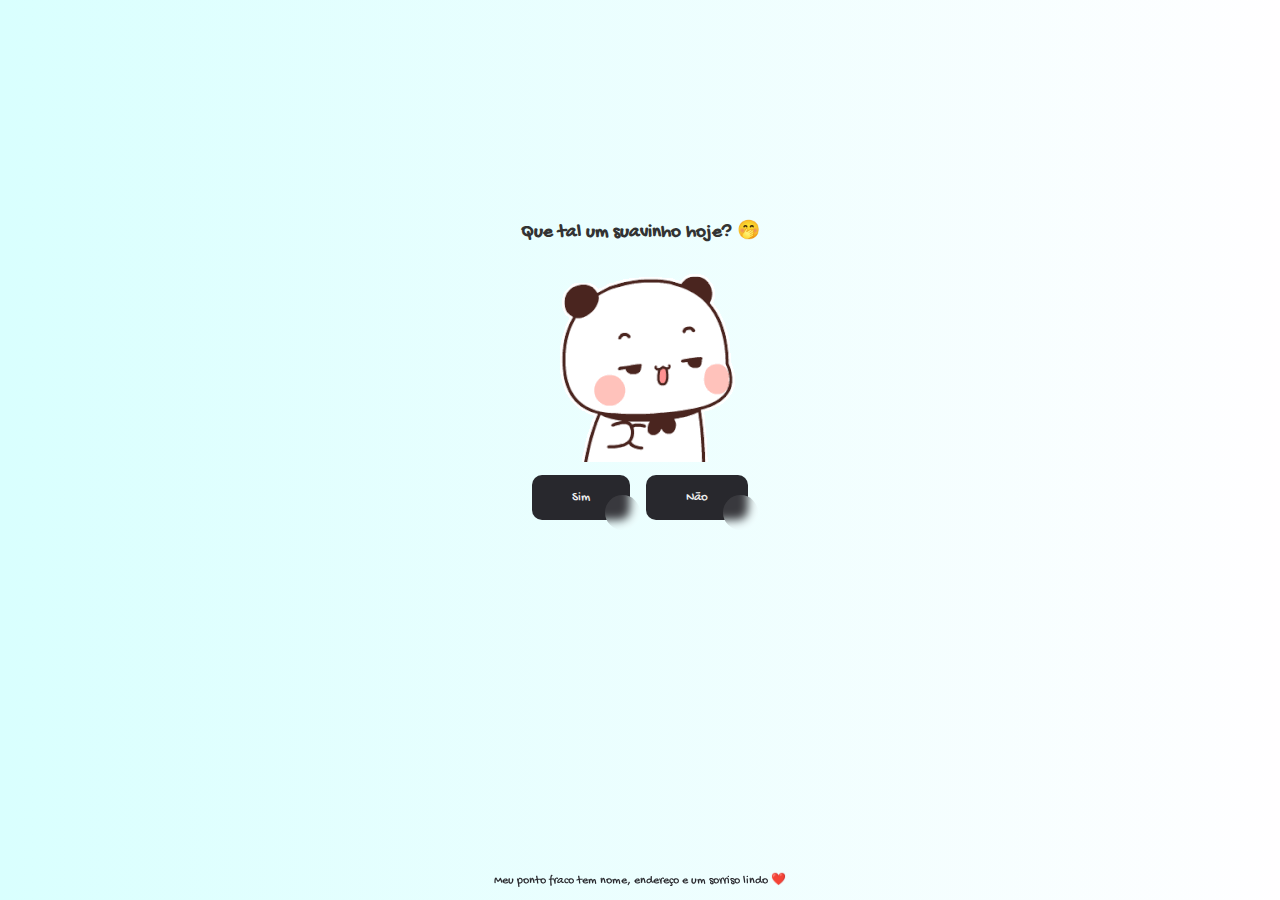
<file: index.html>
<!DOCTYPE html>
<html lang="pt-BR">

<head>
  <meta charset="UTF-8" />
  <meta http-equiv="X-UA-Compatible" content="IE=edge" />
  <meta name="viewport" content="width=device-width, initial-scale=1.0" />
  <title>Posso te fazer um convite ??</title>
  <link rel="icon"
    href="data:image/svg+xml,<svg xmlns=%22http://www.w3.org/2000/svg%22 viewBox=%2210 0 100 100%22><text y=%22.90em%22 font-size=%2290%22>👅</text></svg>">
  <link rel="stylesheet" href="style.css">
  <link rel="preconnect" href="https://fonts.googleapis.com">
  <link rel="preconnect" href="https://fonts.gstatic.com" crossorigin>
  <link href="https://fonts.googleapis.com/css2?family=Gochi+Hand&display=swap" rel="stylesheet">
</head>

<body>
  <div id="element">

    <div>
      <h3>Que tal um suavinho hoje? 🤭</h3>
      <img src="./assets/baby.gif" alt="Netflix and Chill?" />

      <button class="button" id="btn-yes" onclick="openYoutube()">
        Sim
      </button>

      <button class="button" id="btn-no">
        Não
      </button>
    </div>

  </div>

  <script src="./script.js"></script>
</body>

<footer>
  <p>Meu ponto fraco tem nome, endereço e um sorriso lindo ❤️
  </p>
</footer>

</html>
</file>
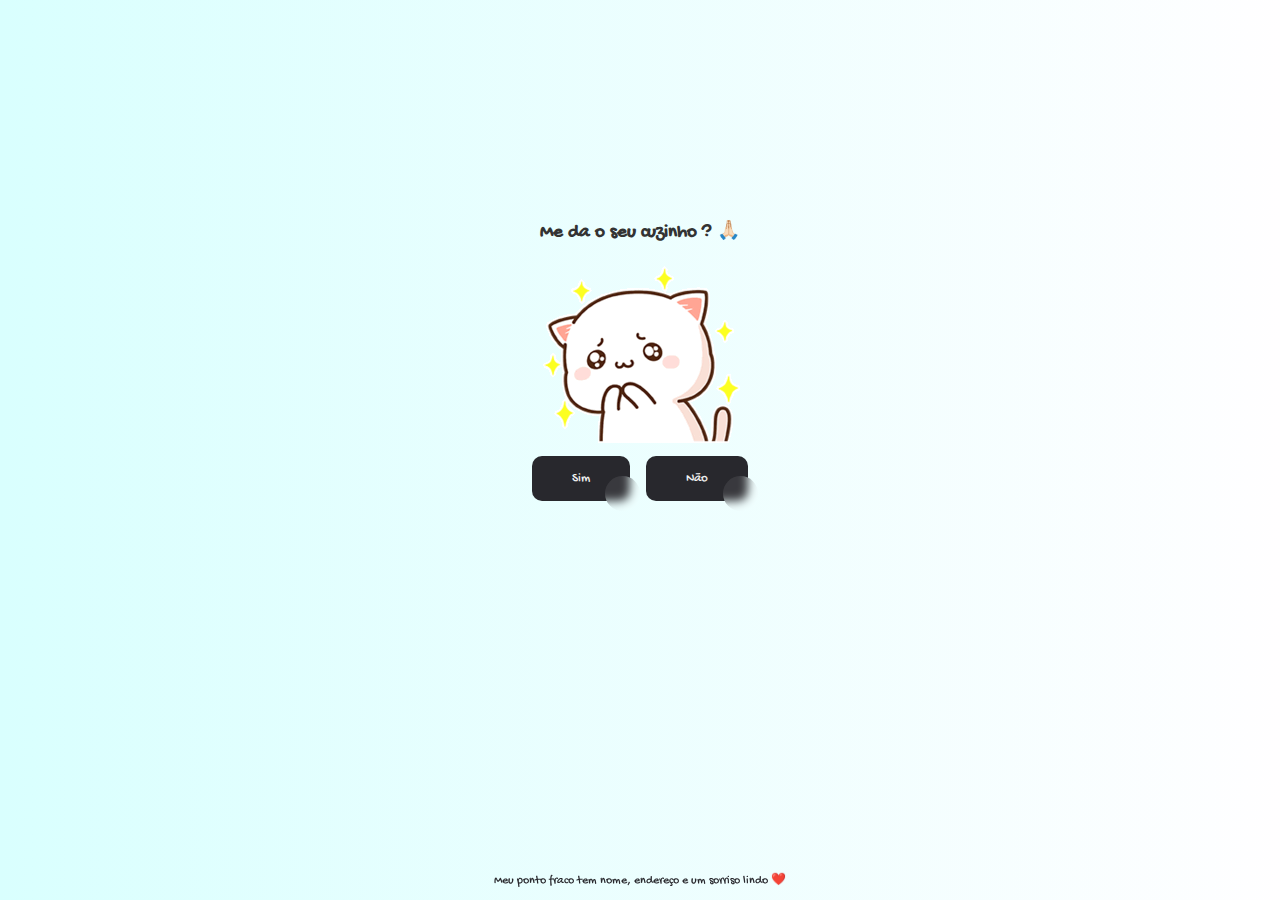
<file: ass.html>
<!DOCTYPE html>
<html lang="pt-BR">

<head>
  <meta charset="UTF-8" />
  <meta http-equiv="X-UA-Compatible" content="IE=edge" />
  <meta name="viewport" content="width=device-width, initial-scale=1.0" />
  <title>Posso te fazer um convite ??</title>
  <link rel="icon"
    href="data:image/svg+xml,<svg xmlns=%22http://www.w3.org/2000/svg%22 viewBox=%2210 0 100 100%22><text y=%22.90em%22 font-size=%2290%22>👅</text></svg>">
  <link rel="stylesheet" href="style.css">
  <link rel="preconnect" href="https://fonts.googleapis.com">
  <link rel="preconnect" href="https://fonts.gstatic.com" crossorigin>
  <link href="https://fonts.googleapis.com/css2?family=Gochi+Hand&display=swap" rel="stylesheet">
</head>

<body>
  <div id="element">

    <div>
      <h3>Me da o seu cuzinho ? 🙏🏻</h3>
      <img src="./assets/ass.gif" alt="POR FAVOR !!!!" />

      <button class="button" id="btn-yes" onclick="openYoutube()">
        Sim
      </button>

      <button class="button" id="btn-no">
        Não
      </button>
    </div>

  </div>

  <script src="./script.js"></script>
</body>

<footer>
  <p>Meu ponto fraco tem nome, endereço e um sorriso lindo ❤️
  </p>
</footer>

</html>
</file>
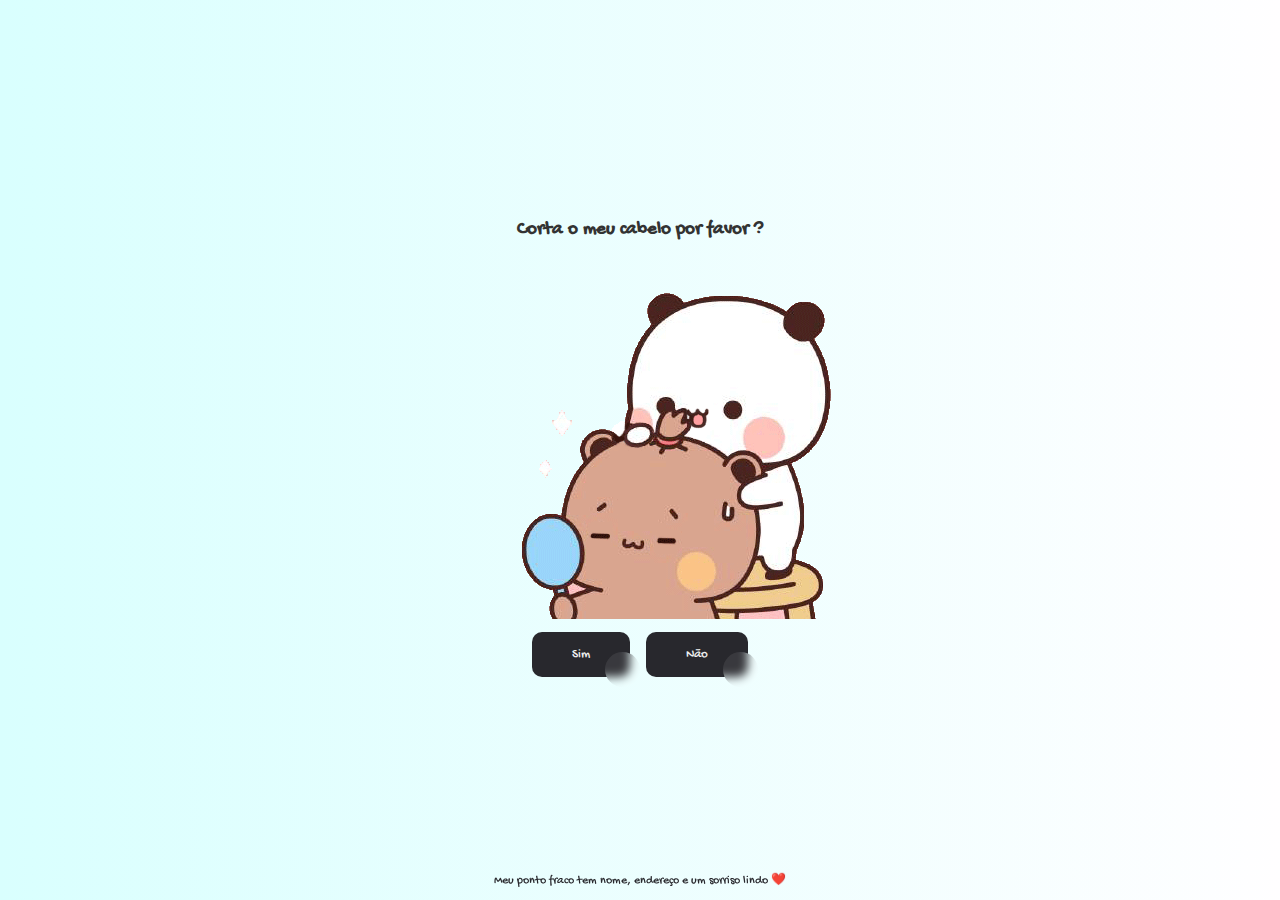
<file: cabelo.html>
<!DOCTYPE html>
<html lang="pt-BR">

<head>
  <meta charset="UTF-8" />
  <meta http-equiv="X-UA-Compatible" content="IE=edge" />
  <meta name="viewport" content="width=device-width, initial-scale=1.0" />
  <title>Posso te fazer um convite ??</title>
  <link rel="icon"
    href="data:image/svg+xml,<svg xmlns=%22http://www.w3.org/2000/svg%22 viewBox=%2210 0 100 100%22><text y=%22.90em%22 font-size=%2290%22>👅</text></svg>">
  <link rel="stylesheet" href="style.css">
  <link rel="preconnect" href="https://fonts.googleapis.com">
  <link rel="preconnect" href="https://fonts.gstatic.com" crossorigin>
  <link href="https://fonts.googleapis.com/css2?family=Gochi+Hand&display=swap" rel="stylesheet">
</head>

<body>
  <div id="element">

    <div>
      <h3>Corta o meu cabelo por favor ? </h3>
      <img src="./assets/cabelo.gif" alt="Vamo encher o bucho ? 🍔" />

      <button class="button" id="btn-yes" onclick="openYoutube()">
        Sim
      </button>

      <button class="button" id="btn-no">
        Não
      </button>
    </div>

  </div>

  <script src="./script.js"></script>
</body>

<footer>
  <p>Meu ponto fraco tem nome, endereço e um sorriso lindo ❤️
  </p>
</footer>

</html>
</file>
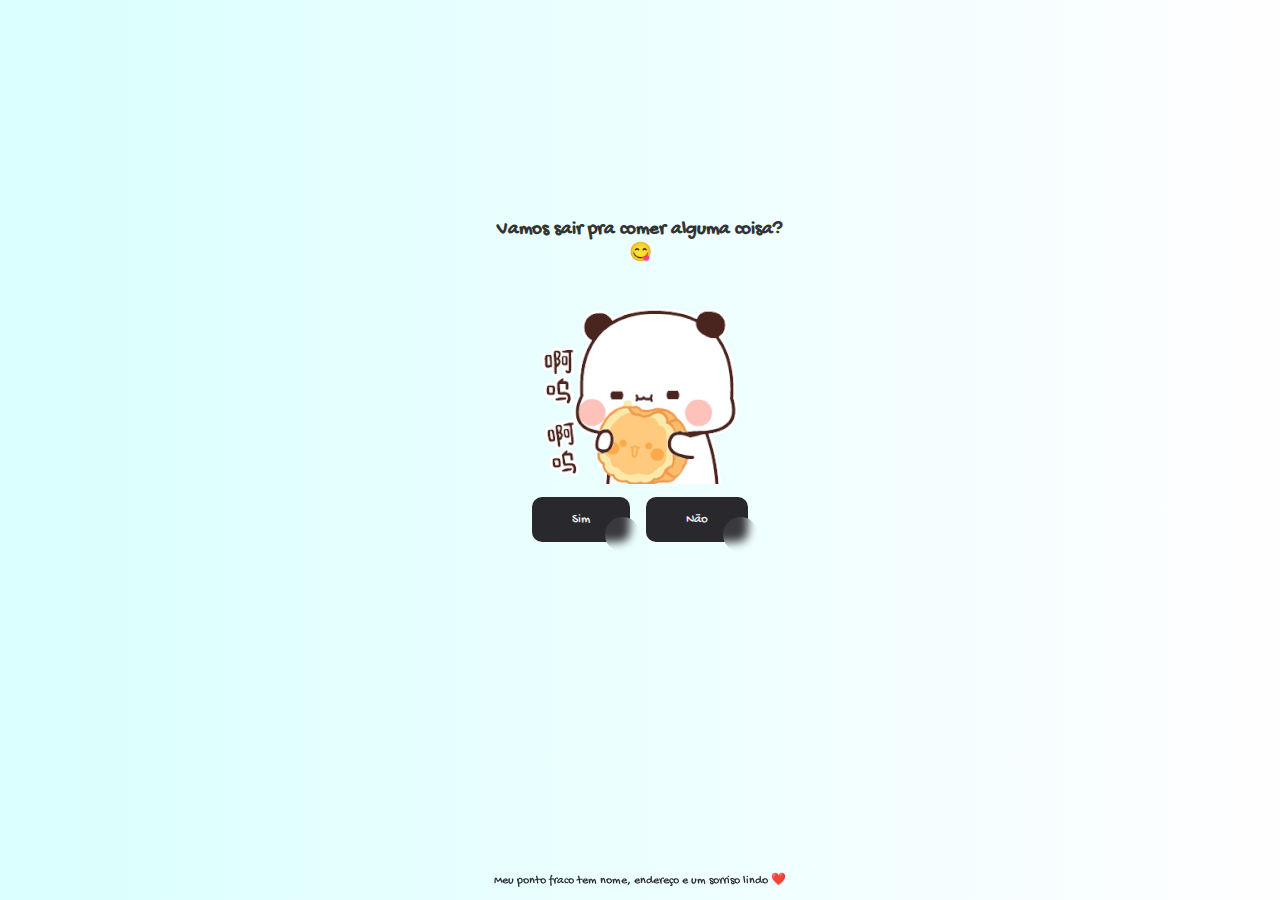
<file: food.html>
<!DOCTYPE html>
<html lang="pt-BR">

<head>
  <meta charset="UTF-8" />
  <meta http-equiv="X-UA-Compatible" content="IE=edge" />
  <meta name="viewport" content="width=device-width, initial-scale=1.0" />
  <title>Posso te fazer um convite ??</title>
  <link rel="icon"
    href="data:image/svg+xml,<svg xmlns=%22http://www.w3.org/2000/svg%22 viewBox=%2210 0 100 100%22><text y=%22.90em%22 font-size=%2290%22>👅</text></svg>">
  <link rel="stylesheet" href="style.css">
  <link rel="preconnect" href="https://fonts.googleapis.com">
  <link rel="preconnect" href="https://fonts.gstatic.com" crossorigin>
  <link href="https://fonts.googleapis.com/css2?family=Gochi+Hand&display=swap" rel="stylesheet">
</head>

<body>
  <div id="element">

    <div>
      <h3>Vamos sair pra comer alguma coisa? 😋</h3>
      <img src="./assets/food.gif" alt="Vamo encher o bucho ? 🍔" />

      <button class="button" id="btn-yes" onclick="openYoutube()">
        Sim
      </button>

      <button class="button" id="btn-no">
        Não
      </button>
    </div>

  </div>

  <script src="./script.js"></script>
</body>

<footer>
  <p>Meu ponto fraco tem nome, endereço e um sorriso lindo ❤️
  </p>
</footer>

</html>
</file>
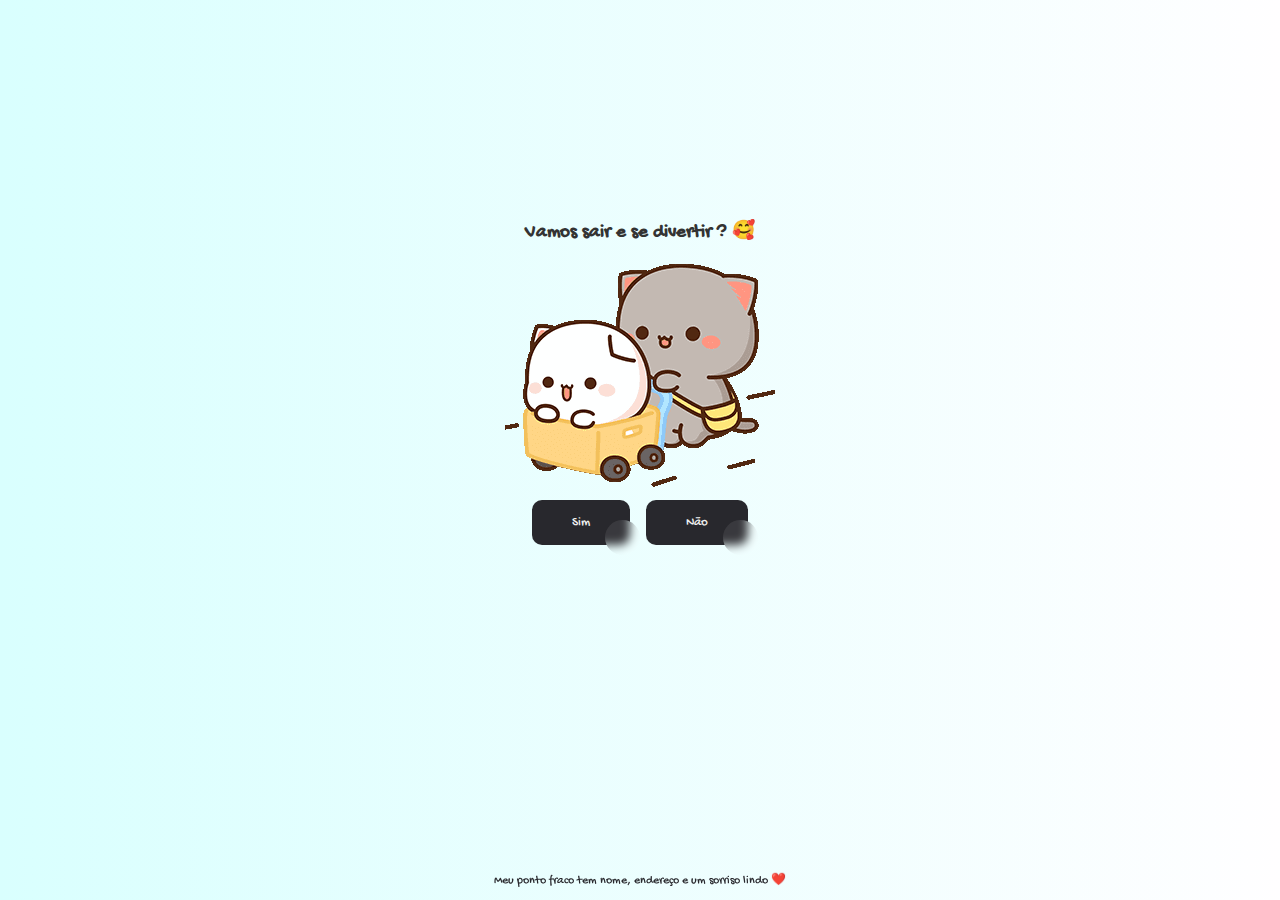
<file: go.html>
<!DOCTYPE html>
<html lang="pt-BR">

<head>
  <meta charset="UTF-8" />
  <meta http-equiv="X-UA-Compatible" content="IE=edge" />
  <meta name="viewport" content="width=device-width, initial-scale=1.0" />
  <title>Posso te fazer um convite ??</title>
  <link rel="icon"
    href="data:image/svg+xml,<svg xmlns=%22http://www.w3.org/2000/svg%22 viewBox=%2210 0 100 100%22><text y=%22.90em%22 font-size=%2290%22>👅</text></svg>">
  <link rel="stylesheet" href="style.css">
  <link rel="preconnect" href="https://fonts.googleapis.com">
  <link rel="preconnect" href="https://fonts.gstatic.com" crossorigin>
  <link href="https://fonts.googleapis.com/css2?family=Gochi+Hand&display=swap" rel="stylesheet">
</head>

<body>
  <div id="element">

    <div>
      <h3>Vamos sair e se divertir ? 🥰</h3>
      <img src="./assets/go.gif" alt="Vamo encher o bucho ? 🍔" />

      <button class="button" id="btn-yes" onclick="openYoutube()">
        Sim
      </button>

      <button class="button" id="btn-no">
        Não
      </button>
    </div>

  </div>

  <script src="./script.js"></script>
</body>

<footer>
  <p>Meu ponto fraco tem nome, endereço e um sorriso lindo ❤️
  </p>
</footer>

</html>
</file>
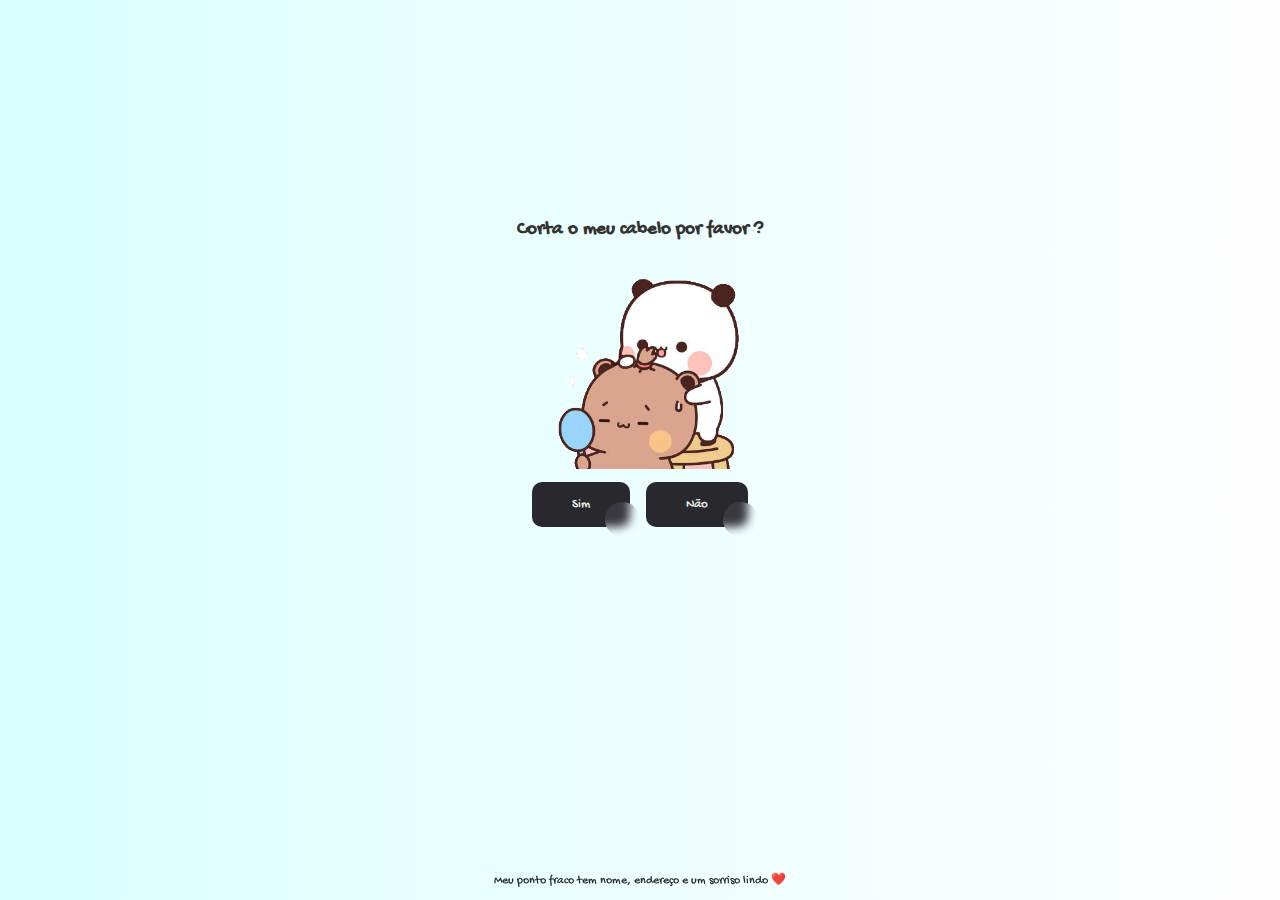
<file: hair.html>
<!DOCTYPE html>
<html lang="pt-BR">

<head>
  <meta charset="UTF-8" />
  <meta http-equiv="X-UA-Compatible" content="IE=edge" />
  <meta name="viewport" content="width=device-width, initial-scale=1.0" />
  <title>Posso te fazer um convite ??</title>
  <link rel="icon"
    href="data:image/svg+xml,<svg xmlns=%22http://www.w3.org/2000/svg%22 viewBox=%2210 0 100 100%22><text y=%22.90em%22 font-size=%2290%22>👅</text></svg>">
  <link rel="stylesheet" href="style.css">
  <link rel="preconnect" href="https://fonts.googleapis.com">
  <link rel="preconnect" href="https://fonts.gstatic.com" crossorigin>
  <link href="https://fonts.googleapis.com/css2?family=Gochi+Hand&display=swap" rel="stylesheet">
</head>

<body>
  <div id="element">

    <div>
      <h3>Corta o meu cabelo por favor ? </h3>
      <img src="./assets/hair.gif" alt="Vamo encher o bucho ? 🍔" width="200" />

      <button class="button" id="btn-yes" onclick="openYoutube()">
        Sim
      </button>

      <button class="button" id="btn-no">
        Não
      </button>
    </div>

  </div>

  <script src="./script.js"></script>
</body>

<footer>
  <p>Meu ponto fraco tem nome, endereço e um sorriso lindo ❤️
  </p>
</footer>

</html>
</file>
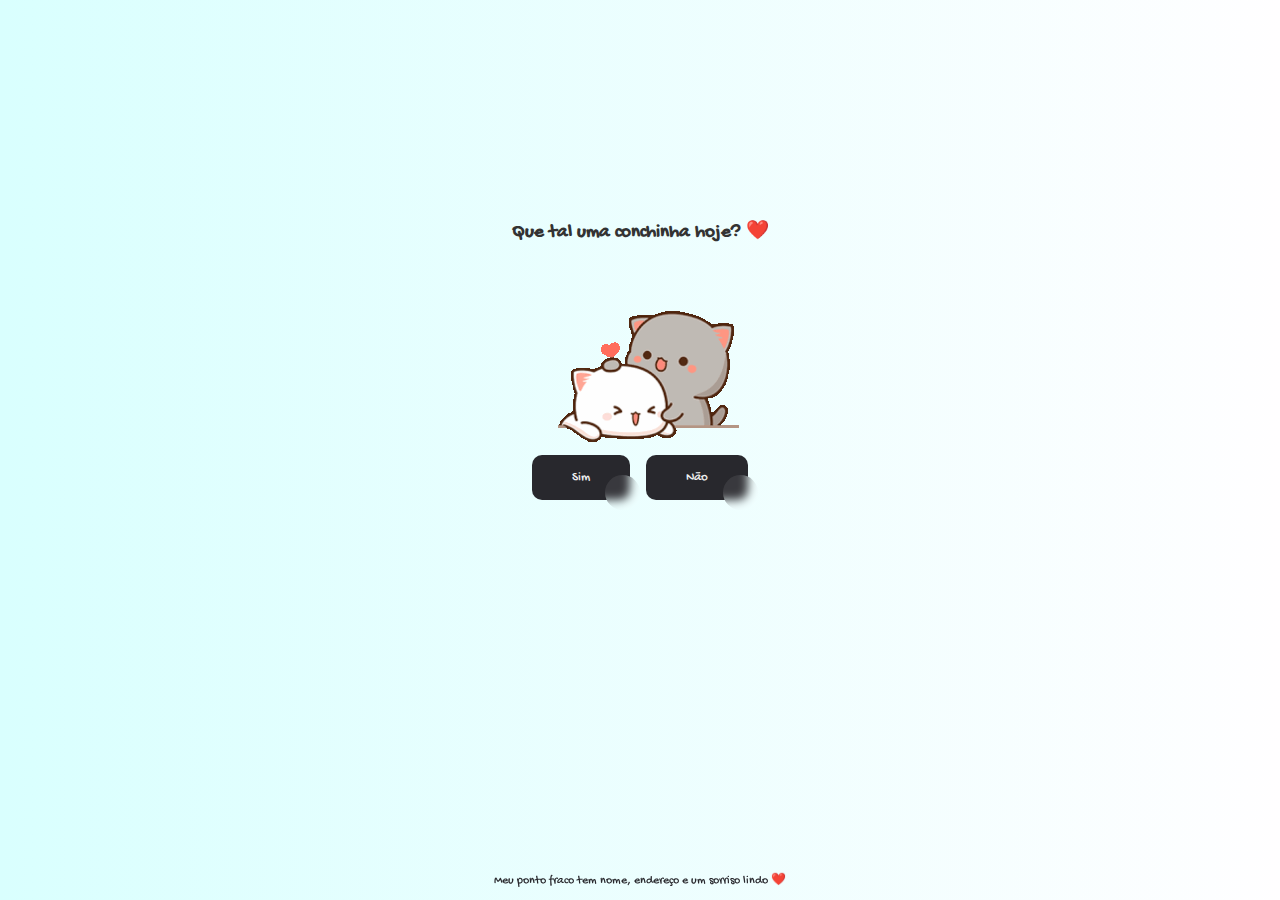
<file: love.html>
<!DOCTYPE html>
<html lang="pt-BR">

<head>
  <meta charset="UTF-8" />
  <meta http-equiv="X-UA-Compatible" content="IE=edge" />
  <meta name="viewport" content="width=device-width, initial-scale=1.0" />
  <title>Posso te fazer um convite ??</title>
  <link rel="icon"
    href="data:image/svg+xml,<svg xmlns=%22http://www.w3.org/2000/svg%22 viewBox=%2210 0 100 100%22><text y=%22.90em%22 font-size=%2290%22>👅</text></svg>">
  <link rel="stylesheet" href="style.css">
  <link rel="preconnect" href="https://fonts.googleapis.com">
  <link rel="preconnect" href="https://fonts.gstatic.com" crossorigin>
  <link href="https://fonts.googleapis.com/css2?family=Gochi+Hand&display=swap" rel="stylesheet">
</head>

<body>
  <div id="element">

    <div>
      <h3>Que tal uma conchinha hoje? ❤️</h3>
      <img src="./assets/love.gif" alt="Vamo ficar de conchinha ? ❤️" />

      <button class="button" id="btn-yes" onclick="openYoutube()">
        Sim
      </button>

      <button class="button" id="btn-no">
        Não
      </button>
    </div>

  </div>

  <script src="./script.js"></script>
</body>

<footer>
  <p>Meu ponto fraco tem nome, endereço e um sorriso lindo ❤️
  </p>
</footer>

</html>
</file>
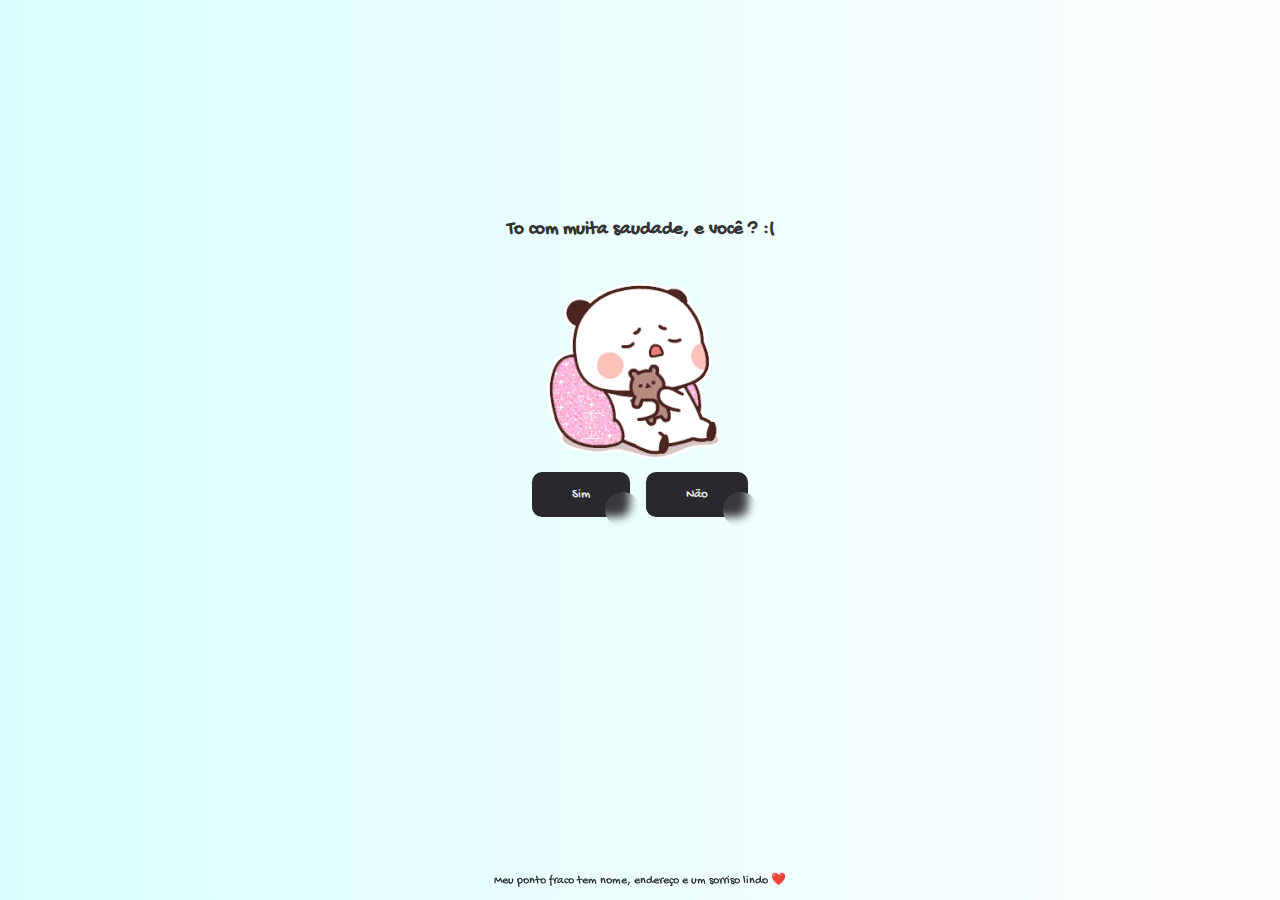
<file: miss_u.html>
<!DOCTYPE html>
<html lang="pt-BR">

<head>
  <meta charset="UTF-8" />
  <meta http-equiv="X-UA-Compatible" content="IE=edge" />
  <meta name="viewport" content="width=device-width, initial-scale=1.0" />
  <title>Posso te fazer um convite ??</title>
  <link rel="icon"
    href="data:image/svg+xml,<svg xmlns=%22http://www.w3.org/2000/svg%22 viewBox=%2210 0 100 100%22><text y=%22.90em%22 font-size=%2290%22>👅</text></svg>">
  <link rel="stylesheet" href="style.css">
  <link rel="preconnect" href="https://fonts.googleapis.com">
  <link rel="preconnect" href="https://fonts.gstatic.com" crossorigin>
  <link href="https://fonts.googleapis.com/css2?family=Gochi+Hand&display=swap" rel="stylesheet">
</head>

<body>
  <div id="element">

    <div>
      <h3>To com muita saudade, e você ? :(</h3>
      <img src="./assets/miss_u.gif" alt="Vem me da um chero" />

      <button class="button" id="btn-yes" onclick="openYoutube()">
        Sim
      </button>

      <button class="button" id="btn-no">
        Não
      </button>
    </div>

  </div>

  <script>

    /**
   * The code randomly positions a button on the screen when clicked and opens a YouTube video when
   * another function is called.
   */
    const element = document.getElementById("btn-no");
    element.addEventListener("click", () => {
      const x = Math.floor(Math.random() * window.innerWidth);
      const y = Math.floor(Math.random() * window.innerHeight);
      element.style.position = "absolute";
      element.style.left = x + "px";
      element.style.top = y + "px";
    });

    function openYoutube() {
      window.open("https://www.youtube.com/watch?v=QJ-pa6zRvfs", "_blank");
    }

    /* This JavaScript code is adding event listeners to the window object for the 'blur' and 'focus'
    events. */
    let docTitle = document.title

    window.addEventListener('blur', () => {
      document.title = 'Eeeeeeii.... volta aqui!'
    })

    window.addEventListener('focus', () => {
      document.title = docTitle
    })

  </script>
</body>

<footer>
  <p>Meu ponto fraco tem nome, endereço e um sorriso lindo ❤️
  </p>
</footer>

</html>
</file>
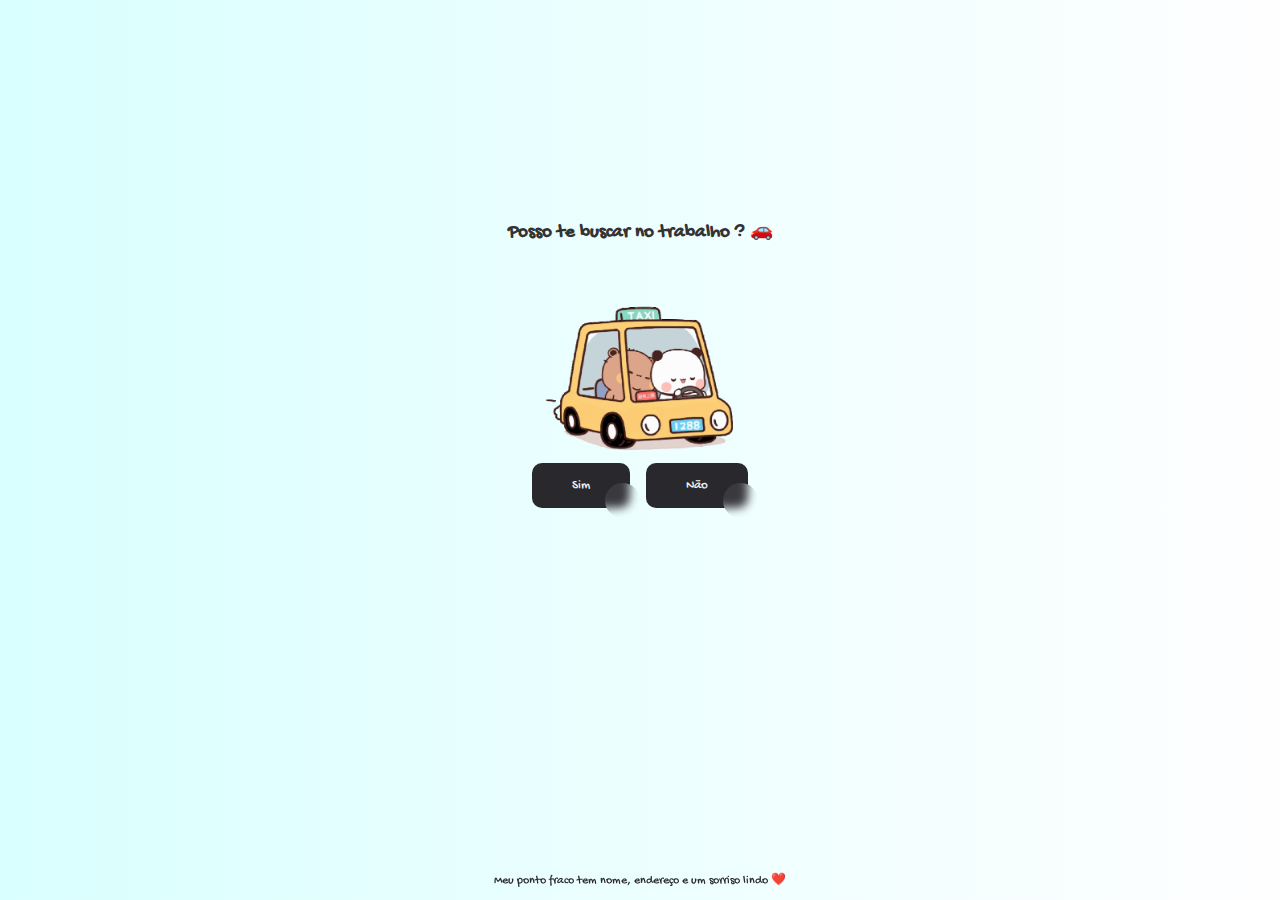
<file: ride.html>
<!DOCTYPE html>
<html lang="pt-BR">

<head>
  <meta charset="UTF-8" />
  <meta http-equiv="X-UA-Compatible" content="IE=edge" />
  <meta name="viewport" content="width=device-width, initial-scale=1.0" />
  <title>Posso te fazer um convite ??</title>
  <link rel="icon"
    href="data:image/svg+xml,<svg xmlns=%22http://www.w3.org/2000/svg%22 viewBox=%2210 0 100 100%22><text y=%22.90em%22 font-size=%2290%22>👅</text></svg>">
  <link rel="stylesheet" href="style.css">
  <link rel="preconnect" href="https://fonts.googleapis.com">
  <link rel="preconnect" href="https://fonts.gstatic.com" crossorigin>
  <link href="https://fonts.googleapis.com/css2?family=Gochi+Hand&display=swap" rel="stylesheet">
</head>

<body>
  <div id="element">

    <div>
      <h3>Posso te buscar no trabalho ? 🚗</h3>
      <img src="./assets/ride.gif" alt="Posso te buscar no trabalho ? 🚗" width="200" />

      <button class="button" id="btn-yes" onclick="openYoutube()">
        Sim
      </button>

      <button class="button" id="btn-no">
        Não
      </button>
    </div>

  </div>

  <script src="./script.js"></script>
</body>

<footer>
  <p>Meu ponto fraco tem nome, endereço e um sorriso lindo ❤️
  </p>
</footer>

</html>
</file>
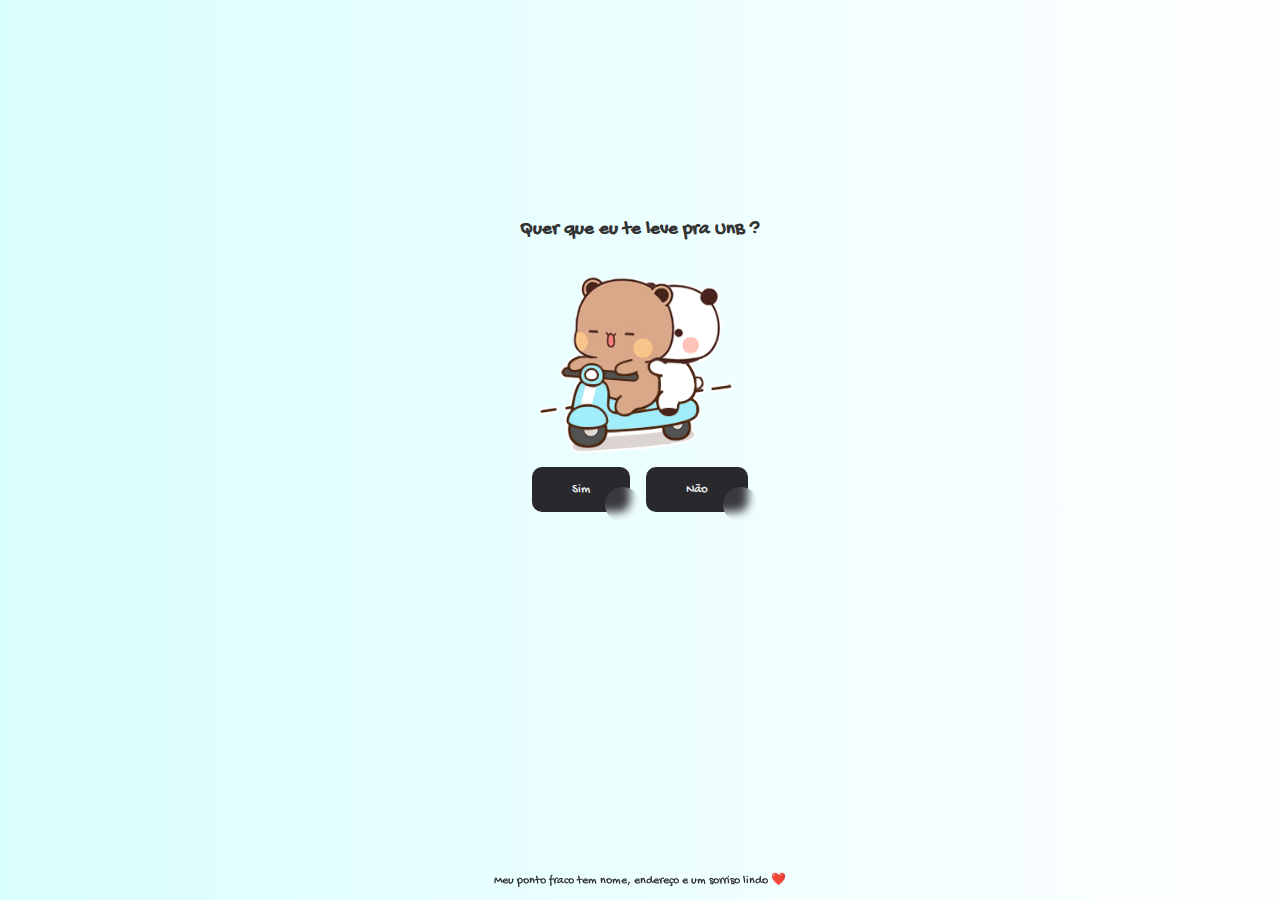
<file: unb.html>
<!DOCTYPE html>
<html lang="pt-BR">

<head>
  <meta charset="UTF-8" />
  <meta http-equiv="X-UA-Compatible" content="IE=edge" />
  <meta name="viewport" content="width=device-width, initial-scale=1.0" />
  <title>Posso te fazer um convite ??</title>
  <link rel="icon"
    href="data:image/svg+xml,<svg xmlns=%22http://www.w3.org/2000/svg%22 viewBox=%2210 0 100 100%22><text y=%22.90em%22 font-size=%2290%22>👅</text></svg>">
  <link rel="stylesheet" href="style.css">
  <link rel="preconnect" href="https://fonts.googleapis.com">
  <link rel="preconnect" href="https://fonts.gstatic.com" crossorigin>
  <link href="https://fonts.googleapis.com/css2?family=Gochi+Hand&display=swap" rel="stylesheet">
</head>

<body>
  <div id="element">

    <div>
      <h3>Quer que eu te leve pra UnB ? </h3>
      <img src="./assets/unb.gif" alt="Quer que eu te leve pra UnB?" width="200" />

      <button class="button" id="btn-yes" onclick="openYoutube()">
        Sim
      </button>

      <button class="button" id="btn-no">
        Não
      </button>
    </div>

  </div>

  <script src="./script.js"></script>
</body>

<footer>
  <p>Meu ponto fraco tem nome, endereço e um sorriso lindo ❤️
  </p>
</footer>

</html>
</file>
<file: style.css>
body {
    background: #d9fffe;
    background: -moz-linear-gradient(to right, #d9fffe 0%, #fffeff 100%);
    background: -webkit-linear-gradient(to right, #d9fffe 0%, #fffeff 100%);
    background: linear-gradient(to right, #d9fffe 0%, #fffeff 100%);
    font-family: "Gochi Hand", cursive;
    margin: 0;
    display: flex;
    justify-content: center;
    align-items: center;
    min-height: 100vh;
}

h3 {
    font-weight: bold;
    color: rgb(51, 51, 51);
}

div#element {
    width: 300px;
    height: 500px;
    text-align: center;
}

.button {
    margin: 6px;
    padding: 15px 40px;
    background: transparent;
    border: none;
    position: relative;
    color: #f0f0f0;
    z-index: 1;
    font-family: "Gochi Hand", cursive;
    cursor: pointer;
}

.button::after,
.button::before {
    content: '';
    position: absolute;
    bottom: 0;
    right: 0;
    z-index: -99999;
    transition: all .4s;
}

.button::before {
    transform: translate(0%, 0%);
    width: 100%;
    height: 100%;
    background: #28282d;
    border-radius: 10px;
}

.button::after {
    transform: translate(10px, 10px);
    width: 35px;
    height: 35px;
    background: #ffffff15;
    backdrop-filter: blur(5px);
    border-radius: 50px;
}

.button:hover::before {
    transform: translate(5%, 20%);
    width: 110%;
    height: 110%;
}

.button:hover::after {
    border-radius: 10px;
    transform: translate(0, 0);
    width: 100%;
    height: 100%;
}

.button:active::after {
    transition: 0s;
    transform: translate(0, 5%);
}

footer {
    position: fixed;
    bottom: 0;
    width: 100%;
    text-align: center;
    font-size: 12px;
    color: #28282d;
}
</file>
